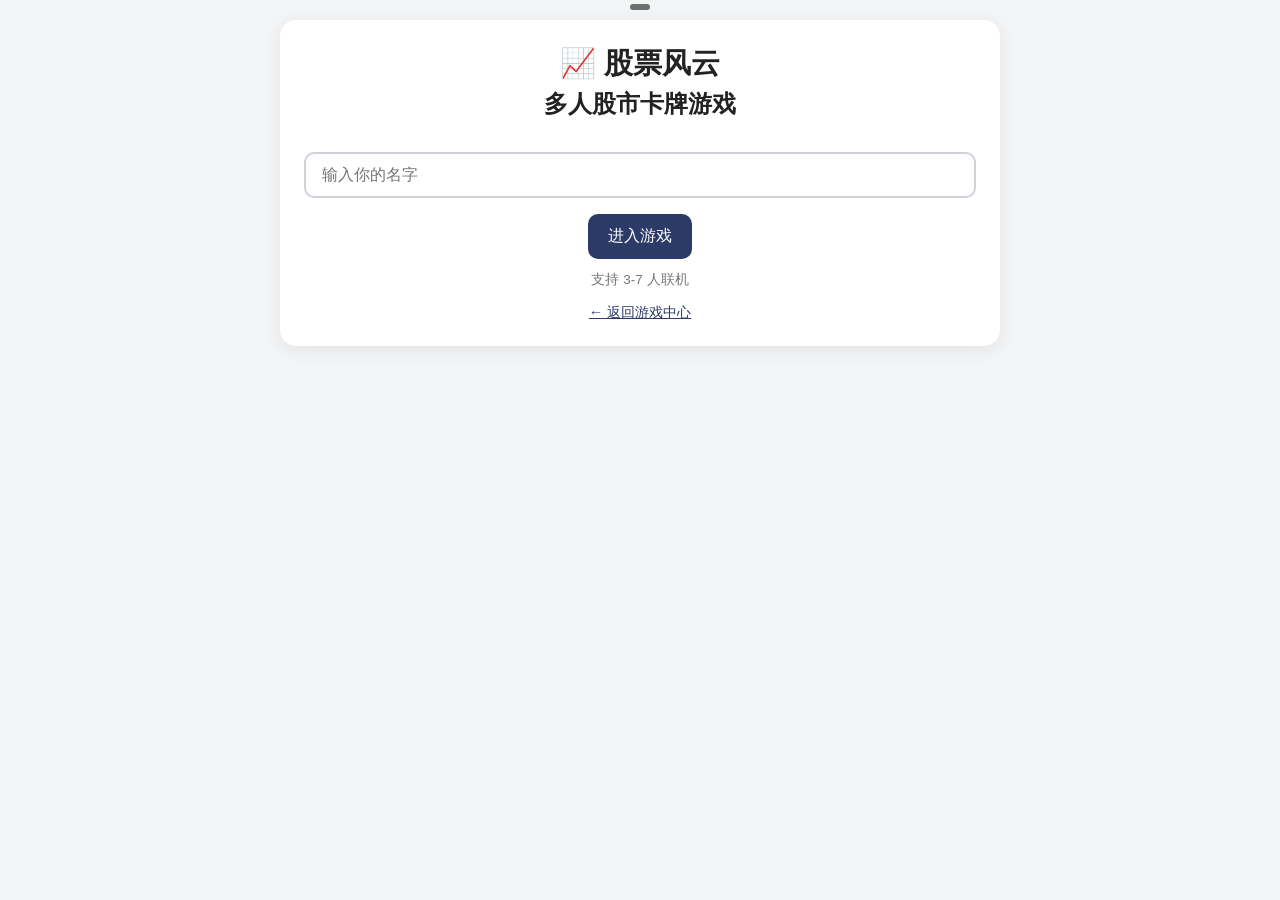
<file: games/stock/index.html>
<!DOCTYPE html>
<html lang="zh-CN">
<head>
    <meta charset="UTF-8">
    <meta name="viewport" content="width=device-width, initial-scale=1.0">
    <title>股票风云 - 多人股市卡牌游戏</title>
    <link rel="stylesheet" href="style.css">
</head>
<body>
    <div id="app">
        <!-- 连接状态 -->
        <div id="conn-status" style="position:fixed;top:4px;left:50%;transform:translateX(-50%);z-index:9999;padding:3px 10px;border-radius:12px;font-size:12px;color:#fff;background:rgba(0,0,0,0.55);pointer-events:none;"></div>

        <!-- 登录界面 -->
        <div id="login-screen" class="screen">
            <div class="panel">
                <h1>📈 股票风云</h1>
                <h2>多人股市卡牌游戏</h2>
                <input type="text" id="name-input" placeholder="输入你的名字" maxlength="12">
                <button class="btn-primary" onclick="playSfx('click');app.login()">进入游戏</button>
                <p style="margin-top:12px;color:var(--text-dim);font-size:0.85em;">支持 3-7 人联机</p>
                <a href="../../index.html" style="display:inline-block;margin-top:14px;color:var(--gold);font-size:0.9em;">← 返回游戏中心</a>
            </div>
        </div>

        <!-- 大厅 -->
        <div id="lobby-screen" class="screen hidden">
            <div class="panel">
                <div style="display:flex;justify-content:space-between;align-items:center;">
                    <h2>🏠 游戏大厅</h2>
                    <div>
                        <button class="btn-secondary" onclick="playSfx('click');app.logout()">退出</button>
                    </div>
                </div>
                <button class="btn-primary" style="width:100%;margin:12px 0;" onclick="playSfx('click');app.createRoom()">➕ 创建房间</button>
                <h3 style="margin-top:8px;">房间列表</h3>
                <div id="room-list" class="room-list"></div>
            </div>
        </div>

        <!-- 房间界面 -->
        <div id="room-screen" class="screen hidden">
            <div class="panel">
                <div style="display:flex;justify-content:space-between;align-items:center;">
                    <h2 id="room-title">📋 房间</h2>
                    <div>
                        <button class="btn-secondary" onclick="playSfx('click');app.refreshRoomInfo()" style="font-size:0.85em;">🔄 刷新</button>
                        <button class="btn-secondary" onclick="playSfx('click');app.leaveRoom()">离开</button>
                    </div>
                </div>
                <p id="room-code-display" style="text-align:center;color:var(--text-dim);font-size:0.9em;"></p>
                <h3>玩家</h3>
                <div id="room-players"></div>
                <button class="btn-primary" id="btn-start-game" onclick="playSfx('click');app.startGame()" disabled>开始游戏</button>
            </div>
        </div>

        <!-- 游戏界面 -->
        <div id="game-screen" class="screen hidden">
            <div class="panel">
                <div style="display:flex;justify-content:space-between;align-items:center;">
                    <h2>📈 股票风云</h2>
                    <span id="turn-info" class="turn-info"></span>
                </div>
                <div id="money-bar" class="money-bar"></div>
                <div id="stock-info" class="stock-info"></div>
                <div id="market-area" class="market-area"></div>
                <div id="invest-others" class="invest-others"></div>
                <div id="invest-mine" class="invest-area"></div>
                <div id="hand-area" class="hand-area"></div>
                <div id="action-area" class="action-area"></div>
            </div>
        </div>

        <!-- 结算弹窗 -->
        <div id="result-modal" class="modal-overlay hidden">
            <div class="modal">
                <h2 id="result-title">📊 结算</h2>
                <div id="result-content"></div>
                <button class="btn-primary" onclick="playSfx('click');app.closeResult()">确认</button>
            </div>
        </div>

        <!-- 通用提示 -->
        <div id="toast" class="toast hidden"></div>
    </div>

    <script src="game.js"></script>
</body>
</html>
</file>
<file: games/stock/style.css>
/* 默认主题：白色（浅色）页面 */
:root {
    --bg: #f4f5f7;
    --panel: #ffffff;
    --card-bg: #e8eaee;
    --gold: #2b3a67;
    --text: #222;
    --text-dim: #777;
    --red: #d0342c;
    --green: #2a9d8f;
    --border: #cfd3d9;
    --input-bg: #ffffff;
    --panel-strong: #eef0f3;
    --card-back: #dfe3e8;
    --card-back-end: #c4c9d0;
    --muted: #9aa0a8;
    --btn-secondary-bg: #dfe3e8;
    --btn-primary-text: #ffffff;
    --overlay: rgba(0, 0, 0, 0.5);
}

/* 夜间模式：黑白切换 */
body.dark-mode {
    --bg: #111;
    --panel: #1b1b1b;
    --card-bg: #242424;
    --gold: #e0e0e0;
    --text: #eee;
    --text-dim: #aaa;
    --red: #e63946;
    --green: #2a9d8f;
    --border: #333;
    --input-bg: #222;
    --panel-strong: #262626;
    --card-back: #1a1a1a;
    --card-back-end: #2a2a2a;
    --muted: #666;
    --btn-secondary-bg: #333;
    --btn-primary-text: #111;
    --overlay: rgba(0, 0, 0, 0.7);
}

* { margin: 0; padding: 0; box-sizing: border-box; }

body {
    font-family: -apple-system, BlinkMacSystemFont, 'Segoe UI', 'PingFang SC', 'Microsoft YaHei', sans-serif;
    background: var(--bg);
    color: var(--text);
    min-height: 100vh;
    display: flex;
    align-items: flex-start;
    justify-content: center;
    padding: 20px;
    transition: background 0.3s, color 0.3s;
}

#app { width: 100%; max-width: 720px; }

.screen { width: 100%; }
.hidden { display: none !important; }

.panel {
    background: var(--panel);
    border-radius: 16px;
    padding: 24px;
    box-shadow: 0 4px 20px rgba(0, 0, 0, 0.08);
}

h1 { text-align: center; font-size: 1.8em; margin-bottom: 4px; }
h2 { text-align: center; margin-bottom: 16px; }
h3 { margin-bottom: 8px; }

input[type="text"] {
    width: 100%;
    padding: 12px 16px;
    border-radius: 10px;
    border: 2px solid var(--border);
    background: var(--input-bg);
    color: var(--text);
    font-size: 1em;
    outline: none;
    transition: border-color 0.2s;
}
input[type="text"]:focus { border-color: var(--gold); }

.btn-primary {
    background: var(--gold);
    color: var(--btn-primary-text);
    border: none;
    border-radius: 10px;
    padding: 12px 20px;
    font-size: 1em;
    cursor: pointer;
    transition: opacity 0.2s;
}
.btn-primary:hover { opacity: 0.9; }
.btn-primary:disabled { opacity: 0.5; cursor: not-allowed; }

.btn-secondary {
    background: var(--btn-secondary-bg);
    color: var(--text);
    border: none;
    border-radius: 10px;
    padding: 8px 16px;
    font-size: 0.95em;
    cursor: pointer;
    transition: opacity 0.2s;
}
.btn-secondary:hover { opacity: 0.85; }

/* 登录界面 */
#login-screen .panel { text-align: center; }
#login-screen input { margin: 16px 0; }

/* 房间列表 */
.room-list { display: flex; flex-direction: column; gap: 8px; }
.room-item {
    display: flex;
    justify-content: space-between;
    align-items: center;
    padding: 10px 14px;
    background: var(--panel-strong);
    border-radius: 10px;
    border: 1px solid var(--border);
    cursor: pointer;
    transition: border-color 0.2s;
}
.room-item:hover { border-color: var(--gold); }
.room-item .room-info { display: flex; flex-direction: column; gap: 2px; }
.room-name { font-weight: 600; }
.room-meta { font-size: 0.85em; color: var(--text-dim); }

/* 房间玩家列表 */
#room-players { display: flex; flex-direction: column; gap: 6px; margin-bottom: 16px; }
.player-row {
    display: flex;
    justify-content: space-between;
    align-items: center;
    padding: 8px 12px;
    background: var(--panel-strong);
    border-radius: 8px;
}

/* 游戏界面 */
.turn-info { font-weight: 600; color: var(--gold); }
.money-bar { margin: 8px 0; padding: 10px; background: var(--panel-strong); border-radius: 8px; font-weight: 600; }

/* 大股东信息 */
.stock-info { display: flex; flex-wrap: wrap; gap: 8px; margin: 8px 0; }
.stock-chip {
    display: inline-block;
    padding: 6px 10px;
    background: var(--panel-strong);
    border-radius: 8px;
    font-size: 0.9em;
    white-space: nowrap;
}

/* 市场区域（正面朝上的牌） */
.market-area { margin: 12px 0; }
.market-card {
    display: inline-block;
    width: 64px;
    height: 92px;
    margin: 6px;
    border-radius: 8px;
    background: var(--card-bg);
    border: 2px solid var(--border);
    text-align: center;
    vertical-align: top;
    cursor: pointer;
    transition: transform 0.2s;
}
.market-card:hover { transform: translateY(-4px); }
.market-card .company-num { font-size: 1.6em; font-weight: 700; padding-top: 8px; }
.market-card .invest-count { font-size: 0.75em; color: var(--gold); }

/* 手牌区域 */
.hand-area { margin: 12px 0; }
.hand-card {
    display: inline-block;
    width: 68px;
    height: 96px;
    margin: 6px;
    border-radius: 8px;
    background: var(--card-bg);
    border: 2px solid var(--border);
    text-align: center;
    cursor: pointer;
    transition: transform 0.2s;
}
.hand-card:hover { transform: translateY(-4px); }
.hand-card .company-num { font-size: 1.8em; font-weight: 700; padding-top: 10px; }

/* 已投资区域 */
.invest-others { margin: 12px 0; }
.invest-area { margin: 12px 0; }
.invest-card {
    margin: 8px 0;
    padding: 8px 12px;
    background: var(--panel-strong);
    border-radius: 8px;
    border: 1px solid var(--border);
}
.invest-card.me { border-color: var(--gold); }
.invest-header { font-weight: 700; margin-bottom: 6px; }
.invest-body { display: flex; flex-wrap: wrap; gap: 6px; align-items: center; }
.inv-chip {
    display: inline-block;
    width: 28px;
    height: 28px;
    border-radius: 6px;
    color: #fff;
    text-align: center;
    line-height: 28px;
    font-weight: 700;
    font-size: 0.9em;
}
.inv-count { font-size: 0.85em; color: var(--text-dim); }
.major-badge {
    margin-top: 6px;
    padding: 3px 8px;
    background: var(--gold);
    color: var(--btn-primary-text);
    border-radius: 6px;
    font-size: 0.85em;
    display: inline-block;
}

/* 操作按钮 */
.action-area { margin-top: 12px; display: flex; gap: 8px; flex-wrap: wrap; }
.action-btn {
    padding: 10px 16px;
    border-radius: 10px;
    border: 2px solid var(--border);
    background: var(--panel-strong);
    color: var(--text);
    cursor: pointer;
    transition: all 0.2s;
}
.action-btn:hover { border-color: var(--gold); }

/* 弹窗 */
.modal-overlay {
    position: fixed;
    top: 0; left: 0;
    width: 100%;
    height: 100%;
    background: var(--overlay);
    display: flex;
    align-items: center;
    justify-content: center;
    z-index: 1000;
}
.modal {
    background: var(--panel);
    border-radius: 16px;
    padding: 24px;
    max-width: 420px;
    width: 90%;
    max-height: 80vh;
    overflow-y: auto;
}

/* Toast */
.toast {
    position: fixed;
    bottom: 30px;
    left: 50%;
    transform: translateX(-50%);
    background: #333;
    color: #fff;
    padding: 10px 20px;
    border-radius: 20px;
    font-size: 0.95em;
    z-index: 2000;
    box-shadow: 0 4px 12px rgba(0,0,0,0.2);
}
</file>
